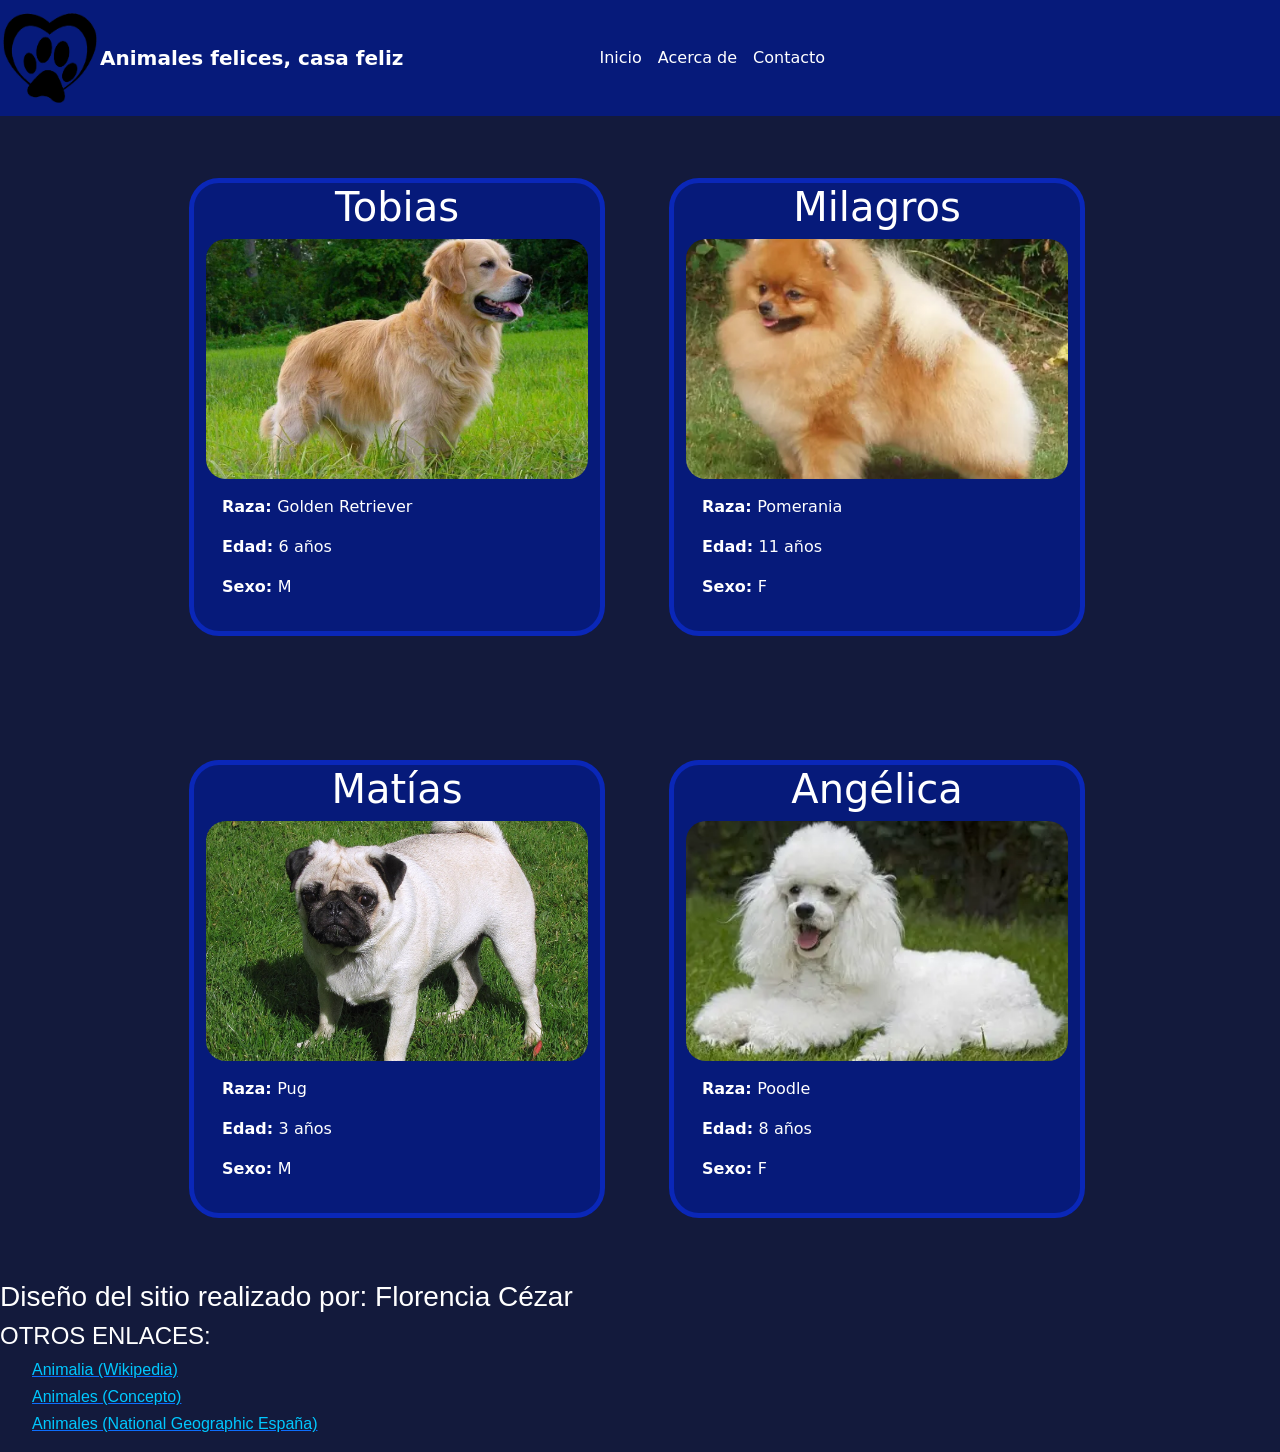
<file: index.html>
<!DOCTYPE html>
<html lang="en">
<head>
    <meta charset="UTF-8">
    <meta name="viewport" content="width=device-width, initial-scale=1.0">
    <title>Protectora de animales</title>
    <link href="https://cdn.jsdelivr.net/npm/bootstrap@5.3.8/dist/css/bootstrap.min.css" rel="stylesheet" integrity="sha384-sRIl4kxILFvY47J16cr9ZwB07vP4J8+LH7qKQnuqkuIAvNWLzeN8tE5YBujZqJLB" crossorigin="anonymous">
    <link rel="stylesheet" href="css/style.css">
</head>
<body style="background-color: rgb(19, 26, 60)">
    <nav class="navbar navbar-expand-lg navbar-light sticky-top" style="background-color: rgb(6, 26, 122)">
        <img src="img/imagen-removebg-preview.png" alt="Logo" width="100" height="100" class="d-inline-block aling-text-top">
        <a class="navbar-brand" href="#" style="color: white"> <strong>Animales felices, casa feliz</strong></a>
        
        <button class="navbar-toggler" type="button" data-bs-toggle="collapse" data-bs-target="#navbarNav" aria-controls="navbarNav" aria-expanded="false" aria-label="Toggle navigation">
            <span class="navbar-toggler-icon"></span>
        </button>
        <div class="collapse navbar-collapse" id="navbarNav">
            <ul class="navbar-nav">
                <li class="nav-item">
                    <a class="nav-link" href="index.html" style="color: white">Inicio</a>
                </li>
                <li class="nav-item">
                    <a class="nav-link" href="acercade.html" style="color: white">Acerca de</a>
                </li>
                <li class="nav-item">
                    <a class="nav-link" href="contacto.html" style="color: white">Contacto</a>
                </li>
            </ul>
        </div>
    </nav>

    <main>
        <div class="container mx-auto c1">


            <div class="row">
                <div class="card" style="border-radius: 30px; background-color: rgb(6, 26, 122)">
                    <h1 class="card-title">Tobias</h1>
                    <img style="border-radius: 20px;" class="card-img-top" src="img/Golden.png" alt="Perro">
                    <div class="card-body">
                        <p><strong>Raza: </strong>Golden Retriever</p>
                        <p><strong>Edad: </strong>6 años</p>
                        <p><strong>Sexo: </strong>M</p>
                    </div>
                </div>
                <div class="card" style="border-radius: 30px; background-color: rgb(6, 26, 122)">
                    <h1 class="card-title">Milagros</h1>
                    <img style="border-radius: 20px;" class="card-img-top" src="img/Pomerania.png" alt="Perro">
                    <div class="card-body">
                        <p><strong>Raza: </strong>Pomerania</p>
                        <p><strong>Edad: </strong>11 años</p>
                        <p><strong>Sexo: </strong>F</p>
                    </div>
                </div>

            </div>
            
            <div class="row">
                <div class="card" style="border-radius: 30px; background-color: rgb(6, 26, 122)">
                    <h1 class="card-title">Matías</h1>
                    <img style="border-radius: 20px;" class="card-img-top" src="img/Pug.png" alt="Perro">
                    <div class="card-body">
                        <p><strong>Raza: </strong>Pug</p>
                        <p><strong>Edad: </strong>3 años</p>
                        <p><strong>Sexo: </strong>M</p>
                    </div>
                </div>
                <div class="card" style="border-radius: 30px; background-color: rgb(6, 26, 122)">
                    <h1 class="card-title">Angélica</h1>
                    <img style="border-radius: 20px;" class="card-img-top" src="img/Poodle.png" alt="Perro">
                    <div class="card-body">
                        <p><strong>Raza: </strong>Poodle</p>
                        <p><strong>Edad: </strong>8 años</p>
                        <p><strong>Sexo: </strong>F</p>
                    </div>
                </div>
            </div>
        </div>
    </main>
    <footer>
        <h3>Diseño del sitio realizado por: Florencia Cézar</h3>

        <h4 class="pwhite">
            OTROS ENLACES:
        </h4>
        
        <ul>
            <li>
                <a href="https://es.wikipedia.org/wiki/Animalia">
                    <p>Animalia (Wikipedia)</p>
                </a>
            </li>
            <li>
                <a href="https://concepto.de/animales/">
                    <p>Animales (Concepto)</p>
                </a>
            </li>
            <li>
                <a href="https://www.nationalgeographic.com.es/animales">
                    <p>Animales (National Geographic España)</p>
                </a>
            </li>

        </ul>
    </footer>
    <script src="https://cdn.jsdelivr.net/npm/bootstrap@5.3.8/dist/js/bootstrap.bundle.min.js" integrity="sha384-FKyoEForCGlyvwx9Hj09JcYn3nv7wiPVlz7YYwJrWVcXK/BmnVDxM+D2scQbITxI" crossorigin="anonymous"></script>
</body>
</html>
</file>
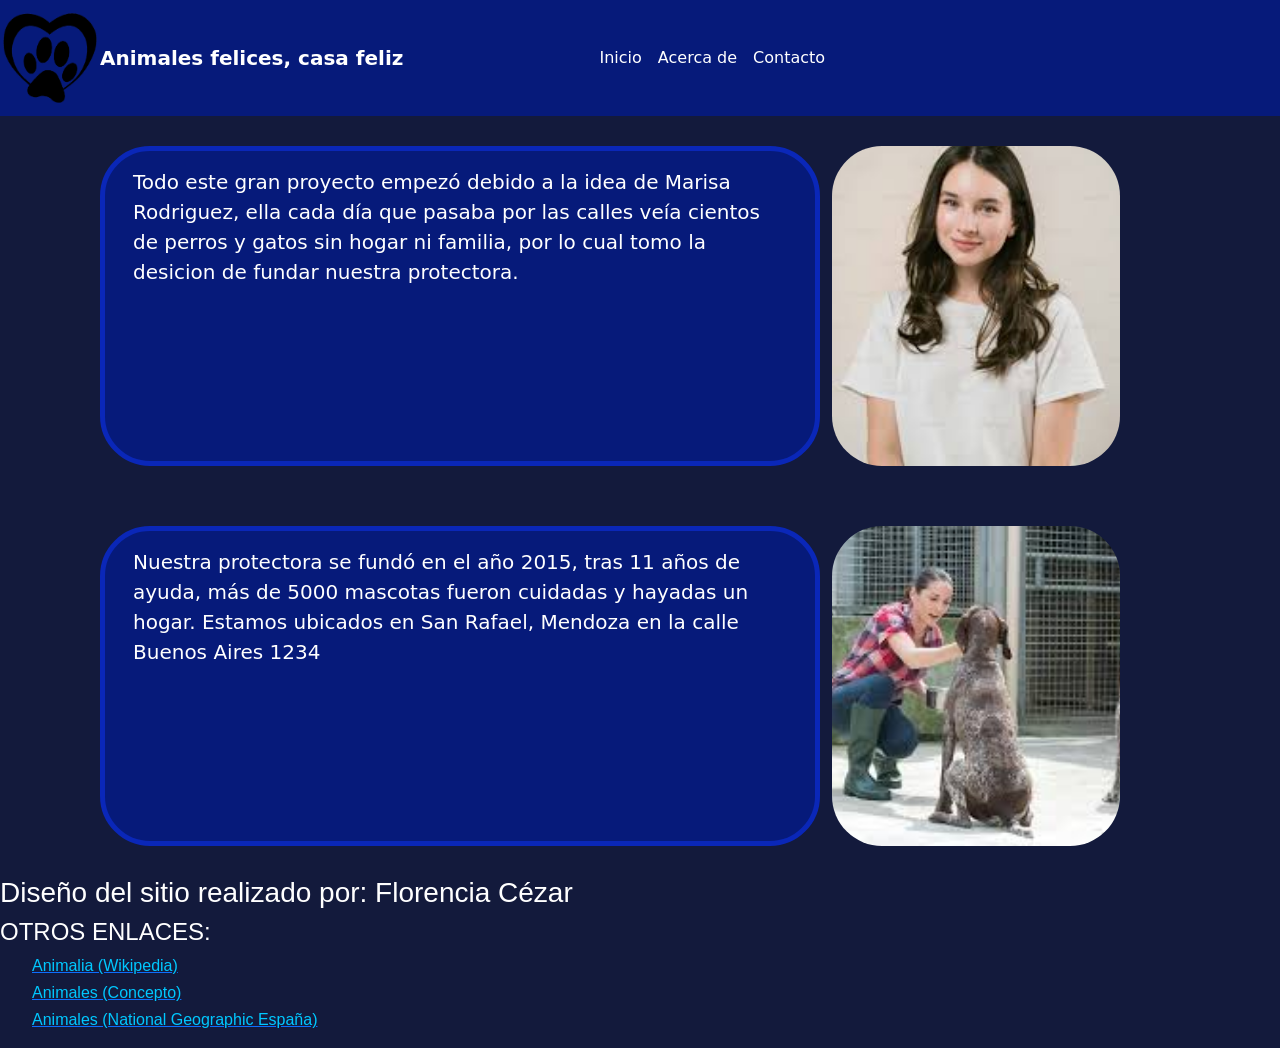
<file: acercade.html>
<!DOCTYPE html>
<html lang="es">
<head>
    <meta charset="UTF-8">
    <meta name="viewport" content="width=device-width, initial-scale=1.0">
    <title>Protectora de animales</title>
    <link href="https://cdn.jsdelivr.net/npm/bootstrap@5.3.8/dist/css/bootstrap.min.css" rel="stylesheet" integrity="sha384-sRIl4kxILFvY47J16cr9ZwB07vP4J8+LH7qKQnuqkuIAvNWLzeN8tE5YBujZqJLB" crossorigin="anonymous">
    <link rel="stylesheet" href="css/style.css">
</head>
<body style="background-color: rgb(19, 26, 60)">
    <nav class="navbar navbar-expand-lg navbar-light sticky-top" style="background-color: rgb(6, 26, 122)">
        <img src="img/imagen-removebg-preview.png" alt="Logo" width="100" height="100" class="d-inline-block aling-text-top">
        <a class="navbar-brand" href="#" style="color: white"> <strong>Animales felices, casa feliz</strong></a>
        
        <button class="navbar-toggler" type="button" data-bs-toggle="collapse" data-bs-target="#navbarNav" aria-controls="navbarNav" aria-expanded="false" aria-label="Toggle navigation">
            <span class="navbar-toggler-icon"></span>
        </button>
        <div class="collapse navbar-collapse" id="navbarNav">
            <ul class="navbar-nav">
                <li class="nav-item">
                    <a class="nav-link" href="index.html" style="color: white">Inicio</a>
                </li>
                <li class="nav-item">
                    <a class="nav-link" href="acercade.html" style="color: white">Acerca de</a>
                </li>
                <li class="nav-item">
                    <a class="nav-link" href="contacto.html" style="color: white">Contacto</a>
                </li>
            </ul>
        </div>
    </nav>

    
    <main class="container">

        <div class="row">
            <div class="col-sm-8 texto">
                <p>
                        Todo este gran proyecto empezó debido a la idea de Marisa Rodriguez, ella cada día que pasaba por las calles veía cientos de perros y gatos sin hogar ni familia, por lo cual tomo la desicion de fundar nuestra protectora. 
                </p>
            </div>
            <div class="col-sm-4">
                <img class="imagenacercade imag" src="img/Marisa.png" alt="Marisa Rodriguez">
            </div>
        </div>
        <div class="row">
            <div class="col-sm-8 texto">
                <p>
                    Nuestra protectora se fundó en el año 2015, tras 11 años de ayuda, más de 5000 mascotas fueron cuidadas y hayadas un hogar. Estamos ubicados en San Rafael, Mendoza en la calle Buenos Aires 1234
                </p>
            </div>
            <div class="col-sm-4">
                <img class="imagenacercade imag" src="img/Protectora.png" alt="Protectora">
            </div>
        </div>

    </main>


    <footer>
        <h3>Diseño del sitio realizado por: Florencia Cézar</h3>

        <h4 class="pwhite">OTROS ENLACES:</h4>
        
        <ul>
            <li>
                <a href="https://es.wikipedia.org/wiki/Animalia">
                    <p>Animalia (Wikipedia)</p>
                </a>
            </li>
            <li>
                <a href="https://concepto.de/animales/">
                    <p>Animales (Concepto)</p>
                </a>
            </li>
            <li>
                <a href="https://www.nationalgeographic.com.es/animales">
                    <p>Animales (National Geographic España)</p>
                </a>
            </li>

        </ul>
    </footer>
    <script src="https://code.jquery.com/jquery-3.3.1.slim.min.js" integrity="sha384-q8i/X+965DzO0rT7abK41JStQIAqVgRVzpbzo5smXKp4YfRvH+8abtTE1Pi6jizo" crossorigin="anonymous"></script>
    <script src="https://cdn.jsdelivr.net/npm/popper.js@1.14.3/dist/umd/popper.min.js" integrity="sha384-ZMP7rVo3mIykV+2+9J3UJ46jBk0WLaUAdn689aCwoqbBJiSnjAK/l8WvCWPIPm49" crossorigin="anonymous"></script>
    <script src="https://cdn.jsdelivr.net/npm/bootstrap@4.1.3/dist/js/bootstrap.min.js" integrity="sha384-ChfqqxuZUCnJSK3+MXmPNIyE6ZbWh2IMqE241rYiqJxyMiZ6OW/JmZQ5stwEULTy" crossorigin="anonymous"></script>
</body>
</html>
</file>
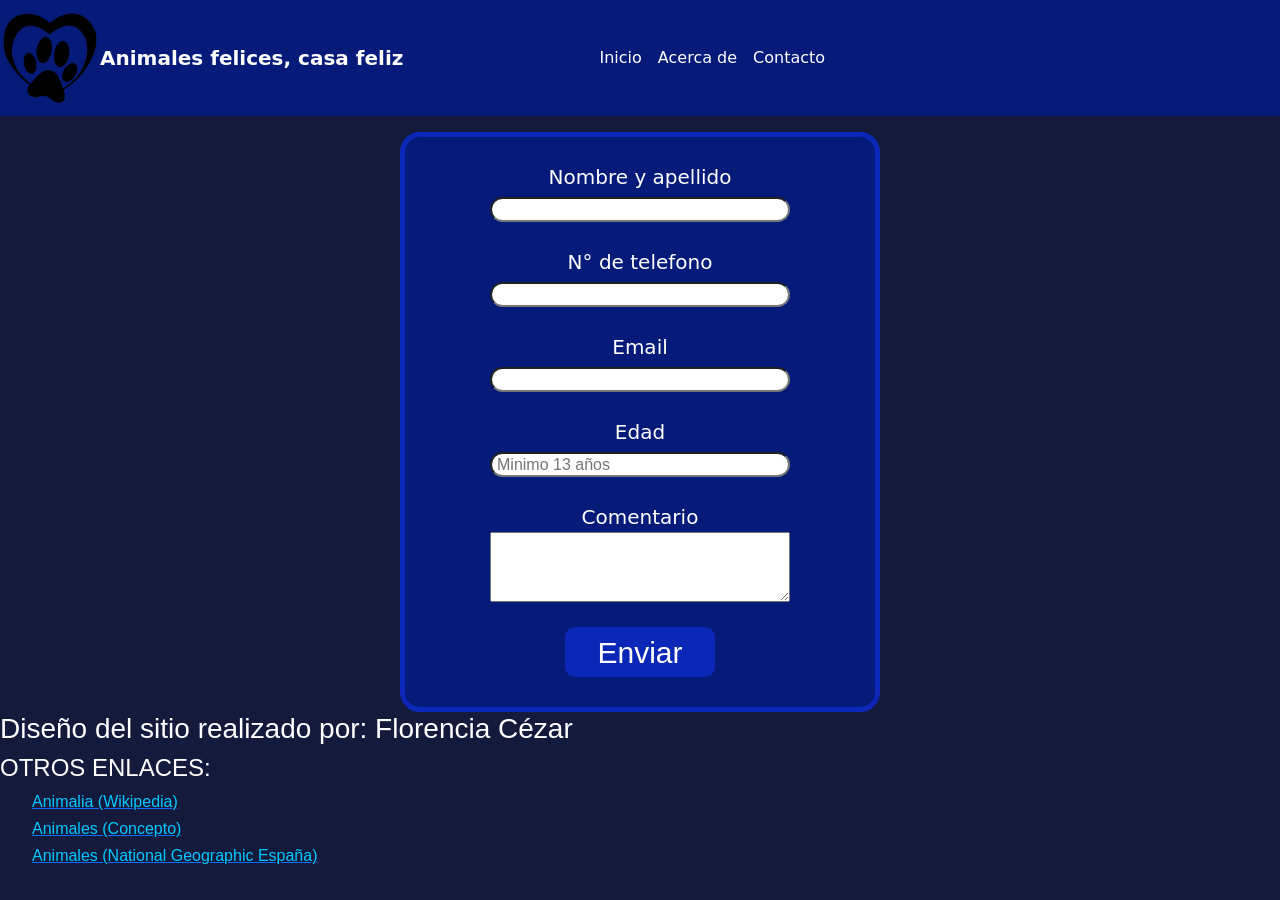
<file: contacto.html>
<!DOCTYPE html>
<html lang="en">
<head>
    <meta charset="UTF-8">
    <meta name="viewport" content="width=device-width, initial-scale=1.0">
    <title>Protectora de animales</title>
    <link href="https://cdn.jsdelivr.net/npm/bootstrap@5.3.8/dist/css/bootstrap.min.css" rel="stylesheet" integrity="sha384-sRIl4kxILFvY47J16cr9ZwB07vP4J8+LH7qKQnuqkuIAvNWLzeN8tE5YBujZqJLB" crossorigin="anonymous">
    <link rel="stylesheet" href="css/style.css">
</head>
<body style="background-color: rgb(19, 26, 60)">
    <nav class="navbar navbar-expand-lg navbar-light sticky-top" style="background-color: rgb(6, 26, 122)">
        <img src="img/imagen-removebg-preview.png" alt="Logo" width="100" height="100" class="d-inline-block aling-text-top">
        <a class="navbar-brand" href="#" style="color: white"> <strong>Animales felices, casa feliz</strong></a>
        
        <button class="navbar-toggler" type="button" data-bs-toggle="collapse" data-bs-target="#navbarNav" aria-controls="navbarNav" aria-expanded="false" aria-label="Toggle navigation">
            <span class="navbar-toggler-icon"></span>
        </button>
        <div class="collapse navbar-collapse" id="navbarNav">
            <ul class="navbar-nav">
                <li class="nav-item">
                    <a class="nav-link" href="index.html" style="color: white">Inicio</a>
                </li>
                <li class="nav-item">
                    <a class="nav-link" href="acercade.html" style="color: white">Acerca de</a>
                </li>
                <li class="nav-item">
                    <a class="nav-link" href="contacto.html" style="color: white">Contacto</a>
                </li>
            </ul>
        </div>
    </nav>

    <main>
        <form>
            <section class="contacto">
                <label for="nombre">Nombre y apellido</label>
                <input type="text" id="nombre" required>
                

                <label for="telefono">N° de telefono</label>
                <input type="tel" id="telefono" required>
                

                <label for="correo">Email</label>
                <input type="email" id="correo" required>

                <label for="edad">Edad</label>
                <input type="number" id="edad" min="13" placeholder="Minimo 13 años" required>
                

                <label for="comment">Comentario</label>
                <textarea type="text" id="comment" required></textarea> <!-- required porque no tienen que llegar comentarios vacios-->
                
                <button  type="submit">Enviar</button>
            </section>
        </form>

    </main>

    <footer>
        <h3>Diseño del sitio realizado por: Florencia Cézar</h3>

        <h4 class="pwhite">OTROS ENLACES:</h4>
        
        <ul>
            <li>
                <a href="https://es.wikipedia.org/wiki/Animalia">
                    <p>Animalia (Wikipedia)</p>
                </a>
            </li>
            <li>
                <a href="https://concepto.de/animales/">
                    <p>Animales (Concepto)</p>
                </a>
            </li>
            <li>
                <a href="https://www.nationalgeographic.com.es/animales">
                    <p>Animales (National Geographic España)</p>
                </a>
            </li>

        </ul>
    </footer>
    <script src="https://cdn.jsdelivr.net/npm/bootstrap@5.3.8/dist/js/bootstrap.bundle.min.js" integrity="sha384-FKyoEForCGlyvwx9Hj09JcYn3nv7wiPVlz7YYwJrWVcXK/BmnVDxM+D2scQbITxI" crossorigin="anonymous"></script>
</body>
</html>
</file>
<file: css/style.css>
.navbar-brand{
    margin-left: 0px;
}
.navbar-nav{
    margin-left: 20%;
}
.row{
    padding: 30px;
}
.card{
    h1{
        color: white;
        text-align: center;
    }
    
    p{
        color: white;
    }

    border: 5px solid rgb(10, 39, 184);
}


.c1{
    transform: translateX(5%);
    @media(max-width: 1200px){
        transform: translateX(25%);
    }
    @media(max-width: 1000px){
        transform: translateX(15%);
    }
    @media(max-width: 770px){
        transform: translateX(5%);
    }
    @media(max-width: 550px){
        transform: translateX(0%);
    }
    @media(max-width: 500px){
        transform: translateX(-2%);
    }
    @media(max-width: 470px){
        transform: translateX(-7%);
    }
    
    

    .card{
        max-width: 26rem;
        margin: 2rem;

    }
    img{
        height: 15rem;
        object-fit: cover;
    }
}




.imag{
    width: 18rem;
    height: 20rem;

    object-fit: cover;
    border-radius: 50px;

    
}

.texto{
    background-color: rgb(6, 26, 122);
    color: white;

    border-radius: 50px;
    max-width: 85rem;


    min-height: 12rem;
    max-height: 20rem;

    p{
        padding: 1rem;
        font-size: 20px;
    }

    border: 5px solid rgb(10, 39, 184);
}
@media(max-width: 575px){
    .imag{
        width: 100%;
        height: auto;
    }
}
@media(max-width: 450px){
    .card{
        width: 22rem;
        margin: 0rem;
        img{
            width: 18rem;
            margin-left: 2rem;
        }
    }
}

@media(max-width: 400px){
    .card{
        width: 18rem;
        margin: 0rem;
        img{
            width: 14rem;
            margin-left: 1rem;
        }
    }
}


.contacto{
    display: flex;
    flex-direction: column;
    align-items: center;

    margin-top: 1rem;

    background-color: rgb(6, 26, 122);

    max-width: 30rem;
    min-width: 25rem;
    margin-left: auto;
    margin-right: auto;
    
    border-radius: 20px;
    border: 5px solid rgb(10, 39, 184);
}

textarea{
    margin-bottom: 25px;

    max-width: 300px;
    min-width: 300px;
    min-height: 25px;
    max-height: 200px;

    padding: 10px;

    font-family: Arial, Helvetica, sans-serif;

    font-size: 16px;

}
label{
    color: white;
    margin-top: 25px;

    font-size: 20px;
}
input{
    border-radius: 20px;
    width: 300px;
    height: 25px;

    margin-top: 5px;
    padding: 5px;
    font-family: Arial, Helvetica, sans-serif;
    font-size: 16px;
}

button{
    width: 150px;
    height: 50px;

    font-family: Arial, Helvetica, sans-serif;
    font-size: 30px;

    border-radius: 10px;
    background-color: rgb(10, 39, 184);
    border: none;

    margin-bottom: 30px;

    color: white;
}



footer{
    justify-content: center;
    align-items: center;
    font-family: Arial, Helvetica, sans-serif;
    color: rgb(255, 255, 255);



    ul{
        list-style:none;
    h3{
        margin-bottom: 4px;
    }

    p{
        color: rgb(0, 200, 255);
        margin-top: 3px;
        margin-bottom: 3px;
    }
    .pwhite{
        color: white;
    }
}
}
</file>
